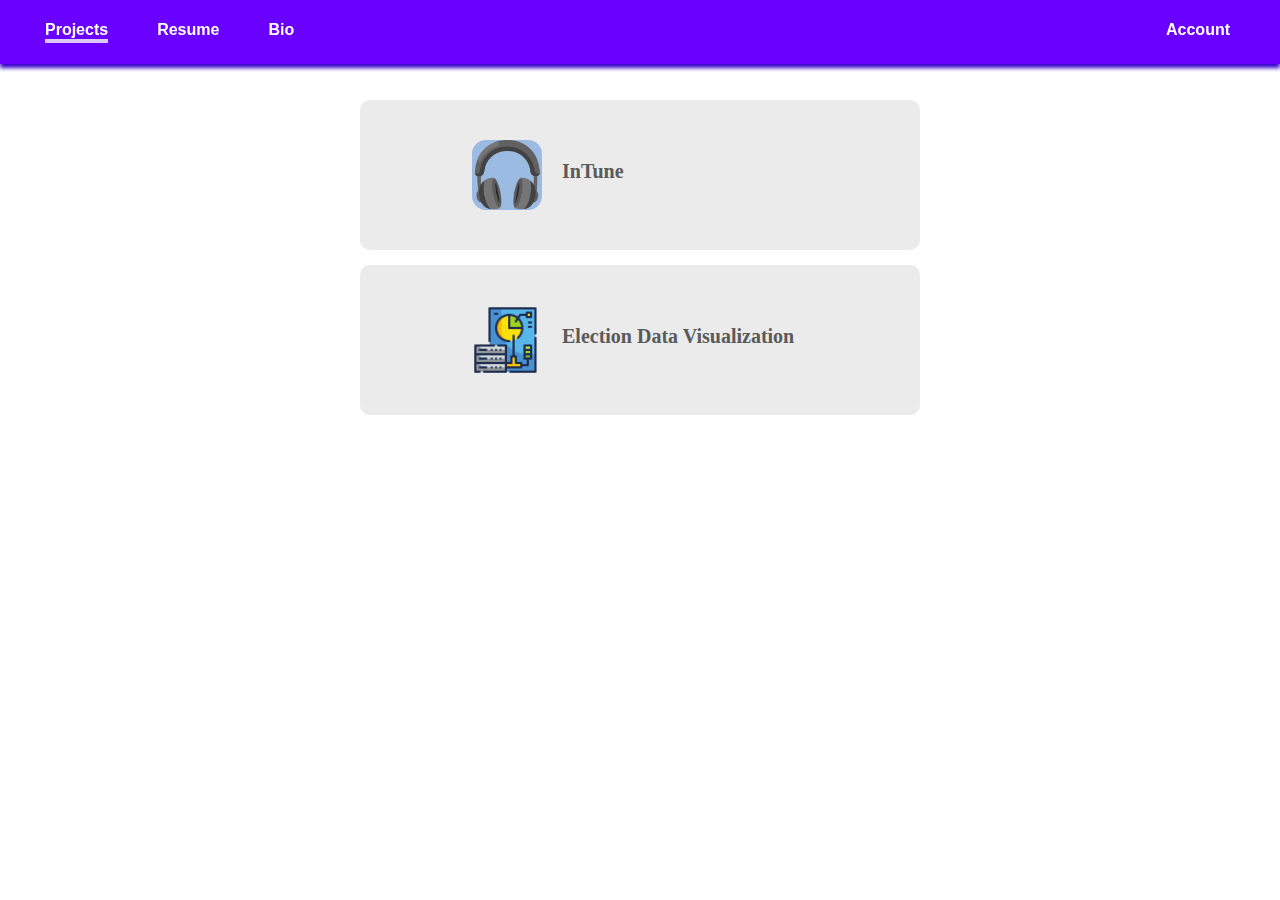
<file: index.html>
<!DOCTYPE html>
<html lang="en" dir="ltr">

<head>
    <meta charset="utf-8">
    <link rel="stylesheet" href="home.css">
    <link rel="stylesheet" href="navigation.css">
    <link rel="stylesheet" href="modal.css">

    <title>portfolio</title>
</head>

<body>
    <!-- nav bar-->
    <nav role=nagivation class="top-nav" tabindex="0">
        <ul>
            <li nav aria-current=page><a href="index.html" tabindex="1">Projects</a></li>
            <li><a href="resume.html" tabindex="2">Resume</a></li>
            <li><a href="bio.html" tabindex="3">Bio</a></li>
            <li id="account" tabindex="4" ><a id="account-name" aria-haspopup="true" aria-expanded="false">Account</a>
                <ul class="pulldown-menu">
                    <li id="nav-login" onclick="openModal('login-modal')" >Login</li>
                    <li id="nav-profile"><a href="userProfile.html">Profile</a></li>
                    <li id="nav-logout" onclick="handleLogout()">Logout</li>
                    <li id="nav-create-account" onclick="openModal('create-account-modal')">Create Account</li>
                </ul>
            </li>
        </ul>
    </nav>

    <!-- Showcase Projects -->
    <article>
        <!-- project 1 -->
        <section role="button" onclick="openModal('modal1')" tabindex="5">
            <div class="project-title">
                <span class="project-logo"><img src="images/intune-logo.svg" alt="InTune logo failed to load." /></span>
                <span class="project-name"><b>InTune</b></span>
            </div>
        </section>

        <!-- project 2 -->
        <section role="button" onclick="openModal('modal2')" tabindex="8">
            <div class="project-title">
                <span class="project-logo"><img src="images/icons8-visualization.png"
                        alt="InTune logo failed to load." /></span>
                <span class="project-name"><b>Election Data Visualization</b></span>
            </div>
        </section>

        <!-- project 1 detail -->
        <div id="modal1" class="modal" aria-modal="true">
            <div class="modal-content project-detail">
                <span class="close" tabindex="7" role="button" onclick="closeModal('modal1')" tabindex="1"><b>&times;</b></span>
                <h3>InTune Project Detail</h3>
                <p>An music app that recommand songs from Spotify playlists by current time and weather.</p>
                <p id="project1-btn"></p>
            </div>
        </div>

        <!-- project 2 detail -->
        <div id="modal2" class="modal">
            <div class="modal-content project-detail">
                <span class="close" tabindex="11" role="button" onclick="closeModal('modal2')" tabindex="1">&times;</span>
                <h3>Electioin Data Visualization Project Detail</h3>
                <p>A visualization of the attitude of Republican candidates toward the 2020 election.</p>
                <p>
                <h4>Domain Tasks</h4>
                <ul>
                    <li>Revealing how many (large amount) Republican candidates have not fully accepted the result of
                        the 2020 election.</li>
                    <li>Reveal that candidates’ stance varies a lot in different states. </li>
                </ul>
                </p>
                <p>
                <h4>Visual Encodeing</h4>
                <ul>
                    <li><b>Storytelling</b>: use dynamic effects to delete data that we do not want to display. Use
                        different colored squares to express the voters' attitudes.</li>
                    <li><b>Bar Chart</b>: make the unselected data virtualized so that audiences can focus more on the
                        data they are interested in.</li>
                </ul>
                </p>
                <p><a href="https://github.com/fivethirtyeight/data/tree/master/election-deniers" tabindex="9">View dataset</a></p>
                <p id="project2-btn"></p>
            </div>
        </div>

        <!-- Create account model -->
        <div id="create-account-modal" class="modal">
            <div class="modal-content">
                <span class="close" role="button" tabindex="8" onclick="closeModal('create-account-modal')">&times;</span>
                <div>Create Account</div>
                <form id="create-account-form">
                    <div>
                        <input type="text" name="username" placeholder="Username" required />
                        <input type="email" name="email" placeholder="Email" required />
                        <input type="tel" name="phone" placeholder="Phone" required />
                        <input type="password" name="password1" placeholder="Password" required />
                        <input type="password" name="password2" placeholder="Confirm Password" required />
                        <div id="select-account-type">
                            <label for="html">Account type:</label>
                            <input type="radio" id="basic" name="selected-account-type" value="basic">
                            <label for="basic">Basic</label>
                            <input type="radio" id="advanced" name="selected-account-type" value="advanced">
                            <label for="advanced">Advanced</label>
                        </div>
                    </div>
                    <button type="submit">Submit</button>
                </form>
                <div id="create-account-error"></div>
            </div>
        </div>

        <!-- login model -->
        <div id="login-modal" class="modal">
            <div class="modal-content">
                <span class="close" role="button" tabindex="8" onclick="closeModal('login-modal')">&times;</span>
                <div>Login</div>
                <form id="login-form">
                    <div>
                        <input type="email" name="email" placeholder="Email" required />
                        <input type="password" name="password1" placeholder="Password" required />
                    </div>
                    <button>Login</button>
                </form>
                <div id="login-error"></div>
            </div>
        </div>

    </article>


</body>
<script src="main.js"></script>
<script src="project.js"></script>
<script src="userProfile.js"></script>

</html>
</file>
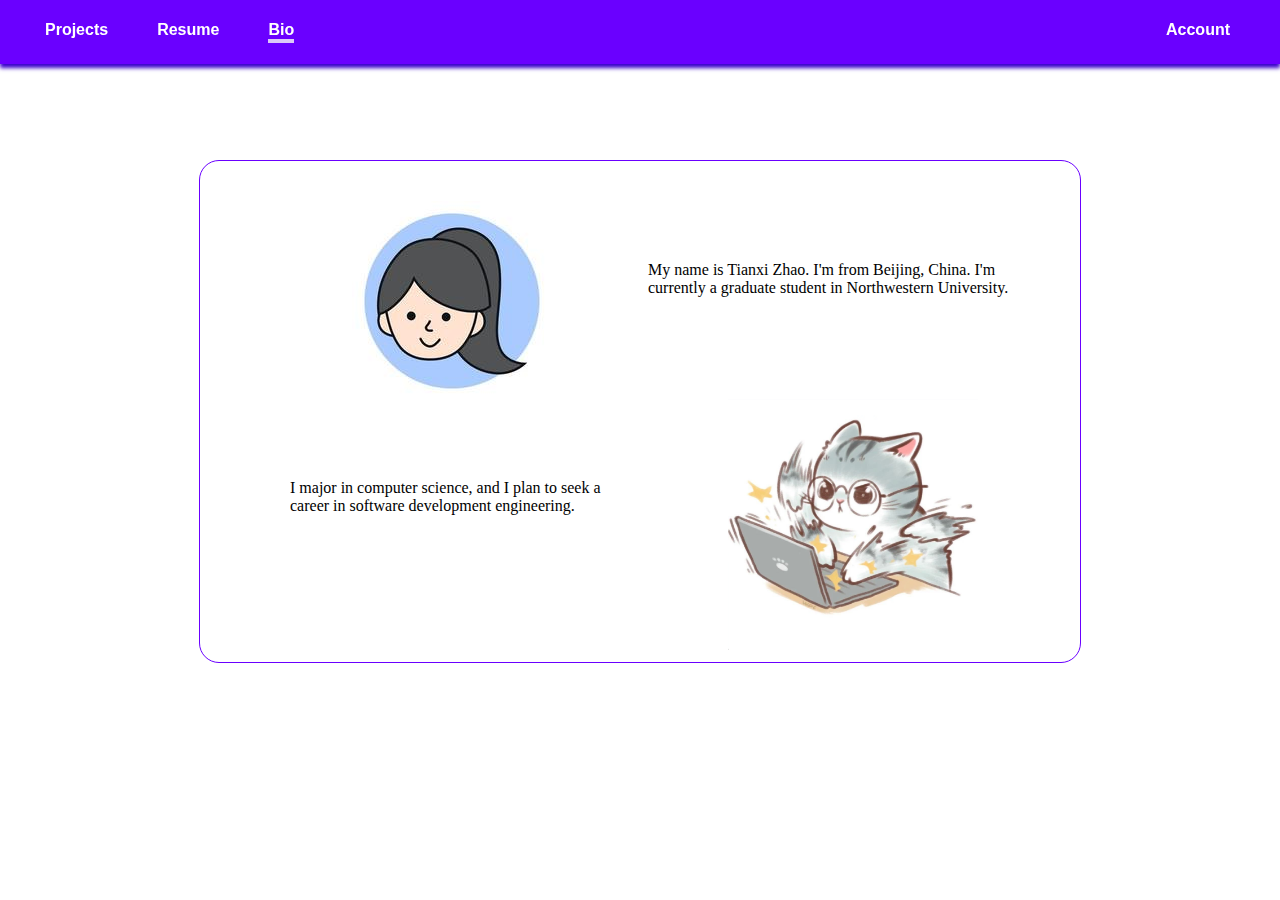
<file: bio.html>
<!DOCTYPE html>
<html lang="en" dir="ltr">

<head>
  <meta charset="utf-8">
  <link rel="stylesheet" href="bio.css">
  <link rel="stylesheet" href="navigation.css">
  <link rel="stylesheet" href="modal.css">
  <title>portfolio</title>
</head>

<body>
  <!-- nav bar-->
  <nav role=nagivation class="top-nav" tabindex="0">
    <ul>
      <li nav><a href="index.html" tabindex="1">Projects</a></li>
      <li><a href="resume.html" tabindex="2">Resume</a></li>
      <li aria-current=page><a href="bio.html" tabindex="3">Bio</a></li>
      <li id="account" tabindex="4" ><a id="account-name" aria-haspopup="true" aria-expanded="false">Account</a>
        <ul class="pulldown-menu">
          <li id="nav-login" onclick="openModal('login-modal')">Login</li>
          <li id="nav-profile"><a href="userProfile.html">Profile</a></li>
          <li id="nav-logout" onclick="handleLogout()">Logout</li>
          <li id="nav-create-account" onclick="openModal('create-account-modal')">Create Account</li>
        </ul>
      </li>
    </ul>
  </nav>

  <article>
    <!-- Bio Content -->
    <div class="intro-self">
      <img id="profile-img" src="images/profile-image.jpeg" />
      <div>My name is Tianxi Zhao. I'm from Beijing, China. I'm currently a graduate student in Northwestern University.
      </div>
    </div>
    <div class="intro-major">
      <div>I major in computer science, and I plan to seek a career in software development engineering. </div>
      <img id="typing-img" src="images/typing.png" />
    </div>

    <!-- Create account model -->
    <div id="create-account-modal" class="modal">
      <div class="modal-content">
        <span class="close" role="button" tabindex="8" onclick="closeModal('create-account-modal')">&times;</span>
        <div>Create Account</div>
        <form id="create-account-form">
          <div>
            <input type="text" name="username" placeholder="Username" required />
            <input type="email" name="email" placeholder="Email" required />
            <input type="tel" name="phone" placeholder="Phone" required />
            <input type="password" name="password1" placeholder="Password" required />
            <input type="password" name="password2" placeholder="Confirm Password" required />
            <div id="select-account-type">
              <label for="html">Account type:</label>
              <input type="radio" id="basic" name="selected-account-type" value="basic">
              <label for="basic">Basic</label>
              <input type="radio" id="advanced" name="selected-account-type" value="advanced">
              <label for="advanced">Advanced</label>
            </div>
          </div>
          <button type="submit">Submit</button>
        </form>
        <div id="create-account-error"></div>
      </div>
    </div>

    <!-- login model -->
    <div id="login-modal" class="modal">
      <div class="modal-content">
        <span class="close" role="button" tabindex="8" onclick="closeModal('login-modal')">&times;</span>
        <div>Login</div>
        <form id="login-form">
          <div>
            <input type="email" name="email" placeholder="Email" required />
            <input type="password" name="password1" placeholder="Password" required />
          </div>
          <button>Login</button>
        </form>
        <div id="login-error"></div>
      </div>
    </div>
  </article>

</body>
<script src="main.js"></script>
<script src="project.js"></script>
<script src="userProfile.js"></script>

</html>
</file>
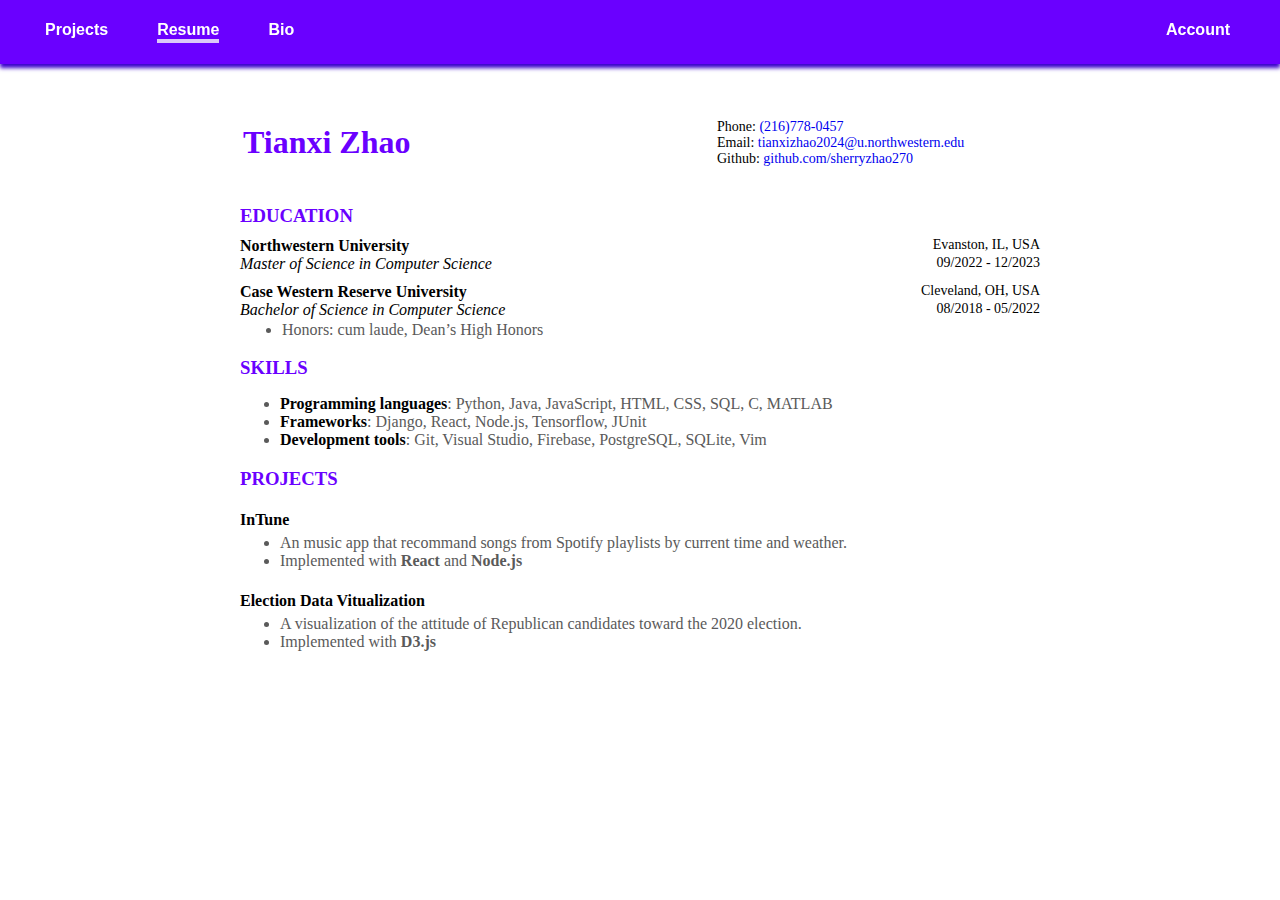
<file: resume.html>
<!DOCTYPE html>
<html lang="en" dir="ltr">

<head>
    <meta charset="utf-8">
    <link rel="stylesheet" href="resume.css">
    <link rel="stylesheet" href="navigation.css">
    <link rel="stylesheet" href="modal.css">
    <title>portfolio</title>
</head>

<body>
    <!-- nav bar-->
    <nav role=nagivation class="top-nav" tabindex="0">
        <ul>
            <li nav><a href="index.html" tabindex="1">Projects</a></li>
            <li aria-current=page><a href="resume.html" tabindex="2">Resume</a></li>
            <li><a href="bio.html" tabindex="3">Bio</a></li>
            <li id="account" tabindex="4" ><a id="account-name" aria-haspopup="true" aria-expanded="false">Account</a>
                <ul class="pulldown-menu">
                    <li id="nav-login" onclick="openModal('login-modal')">Login</li>
                    <li id="nav-profile"><a href="userProfile.html">Profile</a></li>
                    <li id="nav-logout" onclick="handleLogout()">Logout</li>
                    <li id="nav-create-account" onclick="openModal('create-account-modal')">Create Account</li>
                </ul>
            </li>
        </ul>
    </nav>

    <!-- Resume content -->
    <article>

        <!-- Name and contact -->
        <table>
            <tr>
                <td class="name">
                    <h1>Tianxi Zhao</h1>
                </td>
                <td class="contact">
                    <div>Phone: <a href="tel:2167780457">(216)778-0457</a></div>
                    <div> Email: <a
                            href="mailto:tianxizhao2024@u.northwestern.edu">tianxizhao2024@u.northwestern.edu</a> </div>
                    <div>Github: <a href="https://github.com/sherryzhao270">github.com/sherryzhao270</a></div>
                </td>
            </tr>
        </table>

        <!-- Education -->
        <section>
            <h3>EDUCATION</h3>
            <!-- Master -->
            <div class="edu-content">
                <div>
                    <span><b>Northwestern University</b></span>
                    <span class="edu-location">Evanston, IL, USA</span>
                </div>
                <div>
                    <span><i>Master of Science in Computer Science</i></span>
                    <span class="edu-time">09/2022 - 12/2023</span>
                </div>
            </div>
            <!-- Bachelor -->
            <div class="edu-content">
                <div>
                    <span><b>Case Western Reserve University</b></span>
                    <span class="edu-location">Cleveland, OH, USA</span>
                </div>
                <div>
                    <span><i>Bachelor of Science in Computer Science</i></span>
                    <span class="edu-time">08/2018 - 05/2022</span>
                </div>
                <ul class="honors">
                    <li>Honors: cum laude, Dean’s High Honors</li>
                </ul>
            </div>
        </section>

        <!-- Skills -->
        <section>
            <h3>SKILLS</h3>
            <ul>
                <li><b>Programming languages</b>: Python, Java, JavaScript, HTML, CSS, SQL, C, MATLAB</li>
                <li><b>Frameworks</b>: Django, React, Node.js, Tensorflow, JUnit</li>
                <li><b>Development tools</b>: Git, Visual Studio, Firebase, PostgreSQL, SQLite, Vim</li>
            </ul>
        </section>

        <!-- Projects -->
        <section>
            <h3>PROJECTS</h3>

            <!-- project 1 -->
            <h4 class="project-title"> <b>InTune</b> </h4>
            <ul class="project-description">
                <li>An music app that recommand songs from Spotify playlists by current time and weather.</li>
                <li>Implemented with <strong>React</strong> and <strong>Node.js</strong></li>
            </ul>

            <!-- project 2 -->
            <h4 class="project-title"> <b>Election Data Vitualization</b> </h4>
            <ul class="project-description">
                <li>A visualization of the attitude of Republican candidates toward the 2020 election.</li>
                <li>Implemented with <strong>D3.js</strong></li>
            </ul>
        </section>

        <!-- Create account model -->
        <div id="create-account-modal" class="modal">
            <div class="modal-content">
                <span class="close" role="button" tabindex="8" onclick="closeModal('create-account-modal')">&times;</span>
                <div>Create Account</div>
                <form id="create-account-form">
                    <div>
                        <input type="text" name="username" placeholder="Username" required />
                        <input type="email" name="email" placeholder="Email" required />
                        <input type="tel" name="phone" placeholder="Phone" required />
                        <input type="password" name="password1" placeholder="Password" required />
                        <input type="password" name="password2" placeholder="Confirm Password" required />
                        <div id="select-account-type">
                            <label for="html">Account type:</label>
                            <input type="radio" id="basic" name="selected-account-type" value="basic">
                            <label for="basic">Basic</label>
                            <input type="radio" id="advanced" name="selected-account-type" value="advanced">
                            <label for="advanced">Advanced</label>
                        </div>
                    </div>
                    <button type="submit">Submit</button>
                </form>
                <div id="create-account-error"></div>
            </div>
        </div>

        <!-- login model -->
        <div id="login-modal" class="modal">
            <div class="modal-content">
                <span class="close" role="button" tabindex="8" onclick="closeModal('login-modal')">&times;</span>
                <div>Login</div>
                <form id="login-form">
                    <div>
                        <input type="email" name="email" placeholder="Email" required />
                        <input type="password" name="password1" placeholder="Password" required />
                    </div>
                    <button>Login</button>
                </form>
                <div id="login-error"></div>
            </div>
        </div>

    </article>
</body>
<script src="main.js"></script>
<script src="project.js"></script>
<script src="userProfile.js"></script>

</html>
</file>
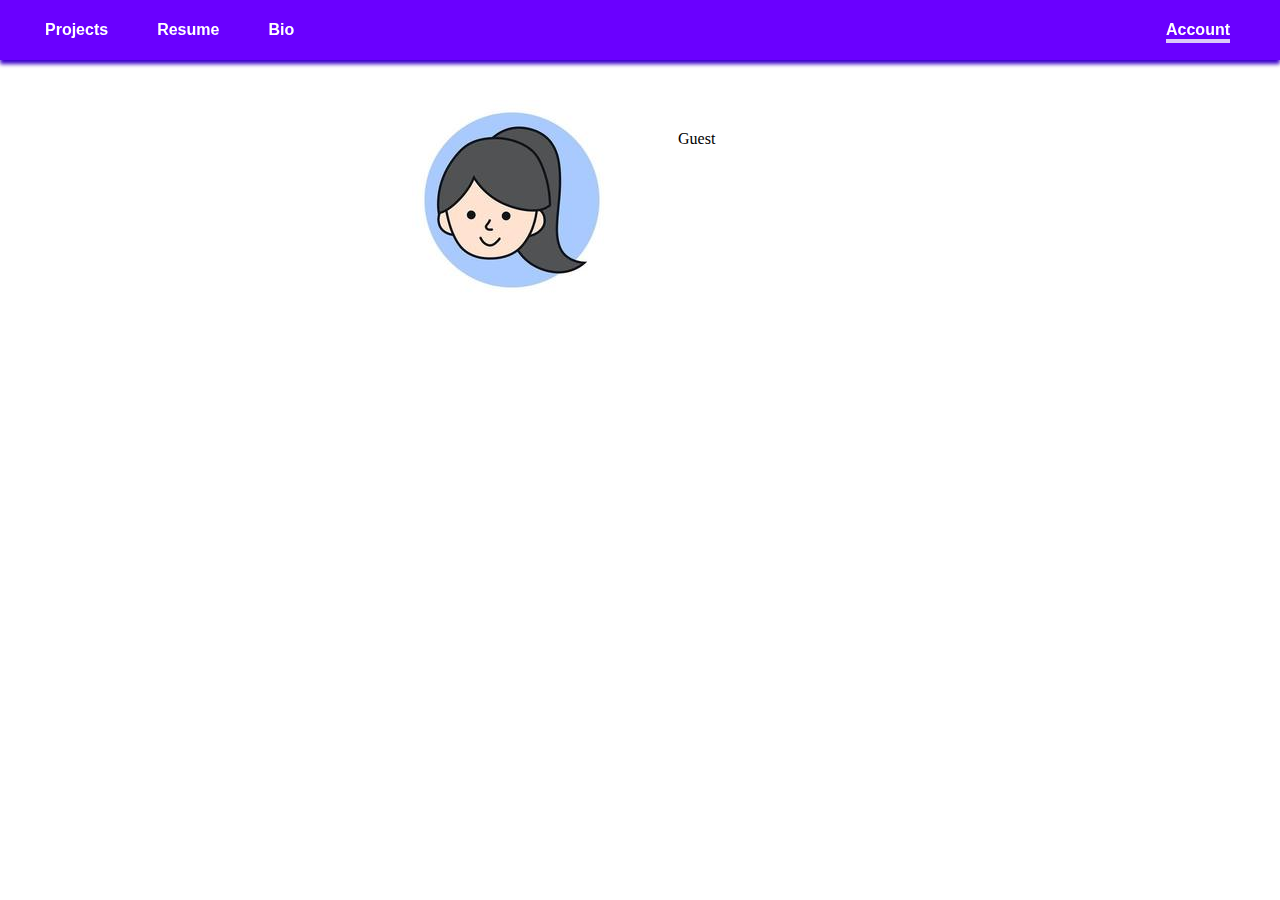
<file: userProfile.html>
<!DOCTYPE html>
<html lang="en" dir="ltr">

<head>
    <meta charset="utf-8">
    <link href="https://fonts.googleapis.com/icon?family=Material+Icons" rel="stylesheet">
    <link rel="stylesheet" href="https://fonts.googleapis.com/css2?family=Material+Symbols+Outlined:opsz,wght,FILL,GRAD@48,400,0,0" />
    <link rel="stylesheet" href="userProfile.css">
    <link rel="stylesheet" href="navigation.css">
    <link rel="stylesheet" href="modal.css">
    <title>portfolio</title>
</head>

<body>
    <!-- nav bar-->
    <nav role=nagivation class="top-nav" tabindex="0">
        <ul>
            <li nav><a href="index.html" tabindex="1">Projects</a></li>
            <li><a href="resume.html" tabindex="2">Resume</a></li>
            <li><a href="bio.html" tabindex="3">Bio</a></li>
            <li aria-current=page tabindex="4" id="account"><a id="account-name" aria-haspopup="true" aria-expanded="false">Account</a>
                <ul class="pulldown-menu">
                    <li id="nav-login" onclick="openModal('login-modal')">Login</li>
                    <li id="nav-profile"><a href="userProfile.html">Profile</a></li>
                    <li id="nav-logout" onclick="handleLogout()">Logout</li>
                    <li id="nav-create-account" onclick="openModal('create-account-modal')">Create Account</li>
                </ul>
            </li>
        </ul>
    </nav>

    <article>

        <!-- User Profile Content -->
        <section>
            <div class="user-profile-image">
                <img id="profile-img" src="images/profile-image.jpeg" />
            </div>
            <div id="user-profile-content"></div>
        </section>


        <!-- Create account model -->
        <div id="create-account-modal" class="modal">
            <div class="modal-content">
                <span class="close" role="button" tabindex="8" onclick="closeModal('create-account-modal')">&times;</span>
                <div>Create Account</div>
                <form id="create-account-form">
                    <div>
                        <input type="text" name="username" placeholder="Username" required />
                        <input type="email" name="email" placeholder="Email" required />
                        <input type="tel" name="phone" placeholder="Phone" required />
                        <input type="password" name="password1" placeholder="Password" required />
                        <input type="password" name="password2" placeholder="Confirm Password" required />
                        <div id="select-account-type">
                            <label for="html">Account type:</label>
                            <input type="radio" id="basic" name="selected-account-type" value="basic">
                            <label for="basic">Basic</label>
                            <input type="radio" id="advanced" name="selected-account-type" value="advanced">
                            <label for="advanced">Advanced</label>
                        </div>
                    </div>
                    <button type="submit">Submit</button>
                </form>
                <div id="create-account-error"></div>
            </div>
        </div>

        <!-- login model -->
        <div id="login-modal" class="modal">
            <div class="modal-content">
                <span class="close" role="button" tabindex="8" onclick="closeModal('login-modal')">&times;</span>
                <div>Login</div>
                <form id="login-form">
                    <div>
                        <input type="email" name="email" placeholder="Email" required />
                        <input type="password" name="password1" placeholder="Password" required />
                    </div>
                    <button>Login</button>
                </form>
                <div id="login-error"></div>
            </div>
        </div>
    </article>

</body>
<script src="main.js"></script>
<script src="project.js"></script>
<script src="userProfile.js"></script>

</html>
</file>
<file: home.css>
:root {
    --main-color: rgb(106, 0, 255);
    --proj-bg-color: rgb(235 235 235);
}

article {
    width: 800px;
    margin: auto;
    margin-top: 100px;
}

/* Projects */
article section {
    width: 70%;
    height: 150px;
    background-color: var(--proj-bg-color);
    border-radius: 10px;
    margin: 15px auto;
    cursor: pointer;
}

article section:hover{
    background-color: rgb(232, 223, 238);
}

.project-title {
    padding: 40px;
    cursor: pointer;
    width: 60%;
    margin: auto;
}

.project-logo img{
    width: 70px;
    height: 70px;
}

.project-name {
    padding: 20px;
    position: absolute;
}

.project-name b {
    color: rgb(90 90 90);
    font-size: 20px;
}
</file>
<file: navigation.css>
:root {
    --main-bg-color: rgb(106, 0, 255);
  }

/* Navigation */

nav.top-nav {
    background-color: var(--main-bg-color);
    position: fixed;
    top: 0px;
    right: 0px;
    left: 0px;
    box-shadow: 0px 4px 4px rgb(57, 0, 202);
}

nav [aria-current=page] {
    color:rgb(219, 200, 248);
    border-bottom: .25em solid rgb(219, 200, 248);
}

main {
    margin-top: 100px;
    margin-bottom: 2em;
}

nav.top-nav li {
    display: inline-block;
    font-family: sans-serif;
    font-weight: bold;
    margin: 5px;
    user-select: none;
    color: #fff;
    cursor: pointer;
    margin-right: 40px;
}

nav.top-nav ul {
    list-style: none;
}

nav ul li a {
    color:#fff;
    text-decoration: none;
}

#account {
    float:right;
    margin-right: 50px;
}

/* Pulldown Menu */ 

nav.top-nav .pulldown-menu {
    display: none;
    position :absolute;
    border: 1px solid white;
    background-color: var(--main-bg-color);
    right: 0px;
}

nav.top-nav .pulldown-menu li{
    display:block;
}

nav.top-nav li:hover .pulldown-menu, nav.top-nav li:focus .pulldown-menu{
    display: block;
}
</file>
<file: modal.css>
:root {
    --main-color: rgb(106, 0, 255);
    --btn-hover:rgb(181, 128, 255);
}
/* Modal */

/* background */
.modal {
    display: none;
    position: fixed;
    left: 0;
    top: 0;
    width: 100%;
    height: 100%;
    z-index: 1;
    overflow: auto;
    background-color: rgba(53, 53, 53, 0.4);
}

/* Modal box */
.modal-content {
    background-color: #fefefe;
    margin: 15% auto;
    padding: 20px;
    width: 50%;
    border-radius: 20px;
}

.modal-content div {
    width: 90%;
    margin: 5px auto;
    font-weight: bold;

}

.modal-content form {
    width: 90%;
    margin:auto
}

.modal-content form div{
    margin: 0px;
    width: 100%;
}

.modal-content ul li {
    text-align: justify !important;
}

/* close button */
.close {
    color: rgb(175, 175, 175);
    float: right;
    font-size: 28px;
}

.close:hover, .close:focus {
    color: black;
    cursor: pointer;
}

/* open app btn */
.modal button {
    width: 100px;
    height: 40px;
    background-color: #fff;
    border: 1px solid var(--main-color);
    color: var(--main-color);
    border-radius: 8px;
    cursor: pointer;
    margin-top: 10px;
}

.modal button:hover, .modal button:focus{
    border: 1px solid var(--btn-hover);
    color: var(--btn-hover);
}

/* User profile */
.modal input {
    width: 80%;
    padding: 8px;
    margin: 5px 0px;
}

#select-account-type input{
    width: 10px;
    margin: 5px;
}

#select-account-type label {
    margin-right: 20px;
    font-weight: 400;
}

/* Error message */
#login-error, #create-account-error {
    color: red
}
</file>
<file: bio.css>
:root {
    --main-color: rgb(106, 0, 255);
    --proj-bg-color: rgb(235 235 235);
}

article {
    width: 800px;
    margin: auto;
    margin-top: 160px;
    border: 1px solid var(--main-color);
    border-radius: 20px;
    padding: 20px 40px;
}

/* Bio Content */

.intro-self {
    column-count: 2;
    margin: 20px;
}

.intro-self img {
    float: right;
    padding: 0px 80px;
}

.intro-self div {
    float: left;
    padding: 60px 0px;
}

.intro-major {
    column-count: 2;
    margin: 20px;
}

.intro-major img {
    float: left;
    width: 250px;
    padding: 0px 0px 0px 80px;
}

.intro-major div {
    float: left;
    padding: 80px 0px 80px 30px;
}
</file>
<file: resume.css>
:root {
    --main-color: rgb(106, 0, 255);
    --ul-color: rgb(90, 90, 90);
}

/* resume content */
article {
    width: 800px;
    margin: auto;
    margin-top: 100px;
}

article section h3 {
    color: var(--main-color);
    margin-bottom: 3px;
}

/* name and contact */
table {
    width: 100%;
}

.name {
    width: 30%;
    color: var(--main-color)
}

.contact {
    width: 30%;
}

.contact a{
    text-decoration: none;
}

.contact div {
    width: 320px;
    float: right;
    font-size: 14px;
}

/* education */
.edu-content {
    margin: 10px 0px;
}

.edu-location, .edu-time {
    float: right;
    font-size: 14px;
}

.honors {
    margin: 2px
}

/* skills */
ul li {
    color: var(--ul-color);
}

ul li b {
    color: black;
}

/* projects */
.project-title {
    margin-bottom: 0px
}

.project-description {
    margin-top: 5px;
}
</file>
<file: userProfile.css>
:root {
    --main-color: rgb(106, 0, 255);
}

article {
    width: 800px;
    margin: auto;
    margin-top: 100px;
}

/* User profile */

section {
    column-count: 2;
}

.user-profile-image img{
    float:right;
    padding: 0px 20px;
}

#user-profile-content{
    width: 100%;
    float: left;
    margin: 10px;
    padding: 10px;
}

#user-profile-content div {
    padding: 10px;
}

#user-profile-content a{
    text-decoration: none;
}


/* Info icon */

#info-icon {
    font-size: 16px;
    position: relative;
    top: 3px;
    color: rgb(48 48 255);
    cursor: pointer;
}

#info-icon:hover,  #info-icon:focus{
    color: rgb(126, 126, 255);
}

#info-content {
    display: none;
    position: absolute;
    width: 200px;
    text-align: justify;
    background-color: rgb(237, 237, 237);
    border-radius: 10px;
    margin:auto;
    
}
</file>
